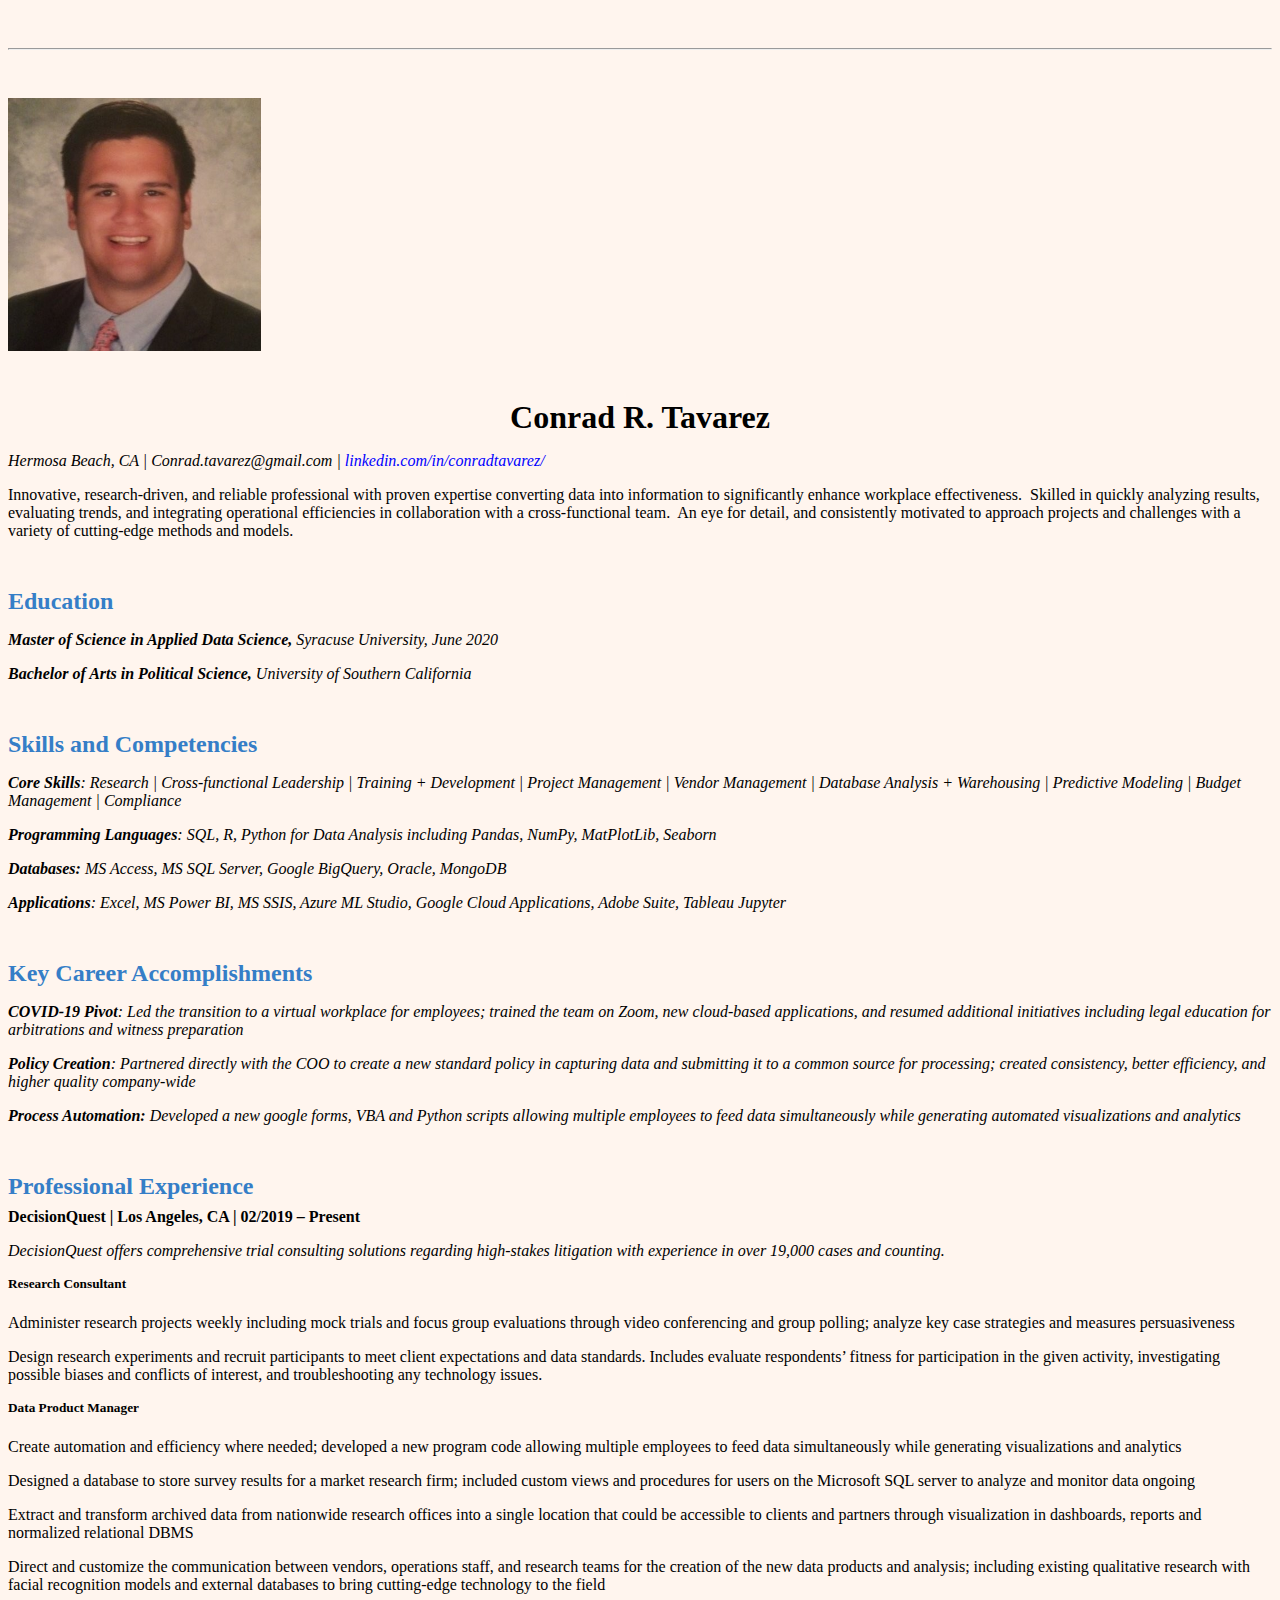
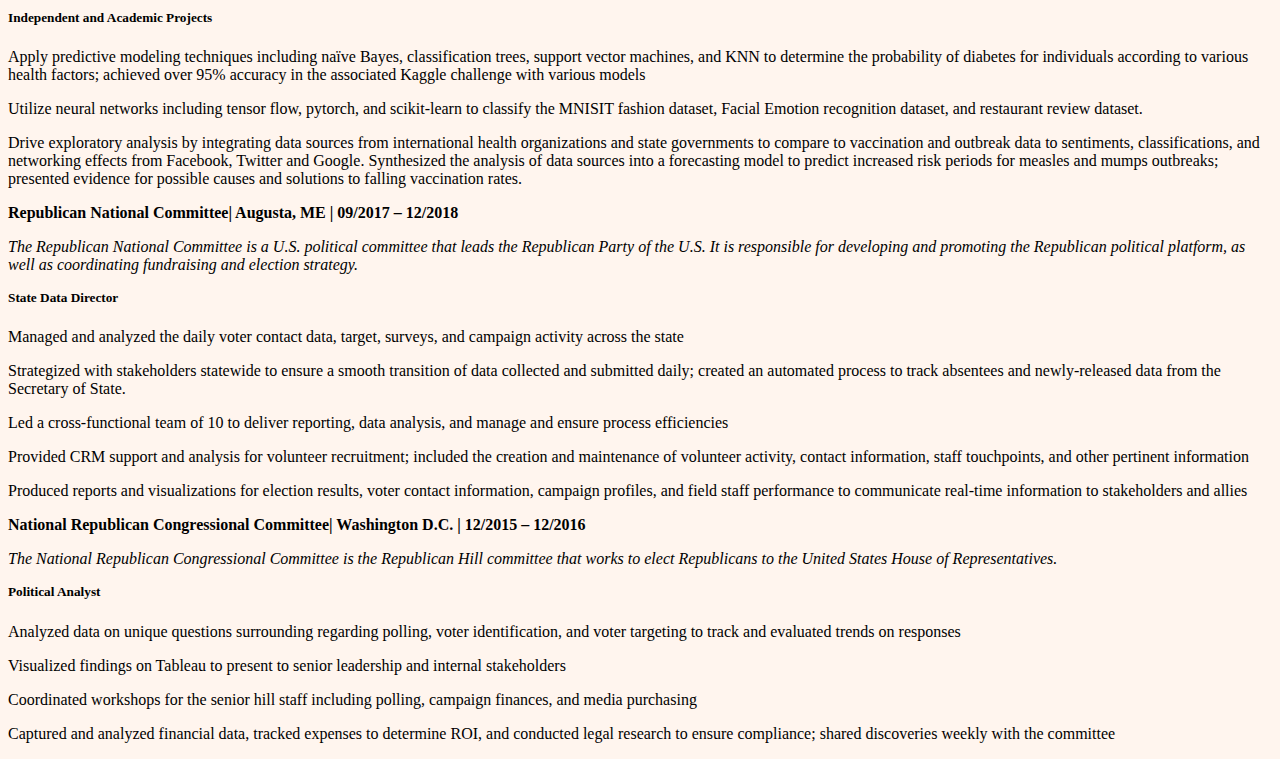
<file: resume.html>
<html lang="en">
  <header>
    <title>>Conrad Tavarez's Resume</title>
    <link rel ="stylesheet" href="css/master.css">
    <meta name="viewport" content="width=device-width, intial-scale=1, shrink-to-fit=no">
    <meta name="name" content="Conrad Tavarez's Portal">
    <meta name="robots" content ="noindex, nofollow">
  <header>
  <body>
    <hr>
    <img src="images/headshot.png" alt="CT headshot" width = "20%">

    <h1><strong>Conrad R. Tavarez</strong></h1>
<p><em>Hermosa Beach, CA | Conrad.tavarez@gmail.com | </em><a href="http://www.linkedin.com/in/conradtavarez/"><em>linkedin.com/in/conradtavarez/</em></a></p>

<p>Innovative, research-driven, and reliable professional with proven expertise converting data into information to significantly enhance workplace effectiveness. &nbsp;Skilled in quickly analyzing results, evaluating trends, and integrating operational efficiencies in collaboration with a cross-functional team.&nbsp; An eye for detail, and consistently motivated to approach projects and challenges with a variety of cutting-edge methods and models.</p>

<h2><strong>Education</strong></h2>
<h4>        </h4>
<p><strong><em>Master of Science in Applied Data Science,</em> </strong><em>Syracuse University, June 2020</em></p>
<p><strong><em>Bachelor of Arts in Political Science, </em></strong><em>University of Southern California</em></p>

<h2><strong>Skills and Competencies</strong></h2>
<h4>    </h4>
<p><strong><em>Core Skills</em></strong><em>: Research | Cross-functional Leadership | Training + Development | Project Management | Vendor Management | Database Analysis + Warehousing | Predictive Modeling | Budget Management | Compliance</em></p>
<p><strong><em>Programming Languages</em></strong><em>: SQL, R, Python for Data Analysis including Pandas, NumPy, MatPlotLib, Seaborn </em></p>
<p><strong><em>Databases: </em></strong><em>MS Access, MS SQL Server, Google BigQuery, Oracle, MongoDB</em></p>
<p><strong><em>Applications</em></strong><em>: Excel, MS Power BI, MS SSIS, Azure ML Studio, Google Cloud Applications, Adobe Suite, Tableau Jupyter</em></p>

<h2><strong>Key Career Accomplishments</strong></h2>
<h4>     </h4>
<p><strong><em>COVID-19 Pivot</em></strong><em>: Led the transition to a virtual workplace for employees; trained the team on Zoom, new cloud-based applications, and resumed additional initiatives including legal education for arbitrations and witness preparation</em></p>
<p><strong><em>Policy Creation</em></strong><em>: Partnered directly with the COO to create a new standard policy in capturing data and submitting it to a common source for processing; created consistency, better efficiency, and higher quality company-wide </em></p>
<p><strong><em>Process Automation: </em></strong><em>Developed a new google forms, VBA and Python scripts allowing multiple employees to feed data simultaneously while generating automated visualizations and analytics</em></p>

<h2><strong>Professional Experience</strong>
<h4><strong>DecisionQuest </strong>| Los Angeles, CA | 02/2019 &ndash; Present</h4>
<p><em>DecisionQuest&nbsp;offers comprehensive trial consulting solutions regarding high-stakes litigation with experience in over 19,000 cases and counting.</em></p>
<h5><strong>Research Consultant</strong></h5>
<p>Administer research projects weekly including mock trials and focus group evaluations through video conferencing and group polling; analyze key case strategies and measures persuasiveness</p>

<p>Design research experiments and recruit participants to meet client expectations and data standards. Includes evaluate respondents&rsquo; fitness for participation in the given activity, investigating possible biases and conflicts of interest, and troubleshooting any technology issues.</p>

<h5><strong>Data Product Manager</strong></h5>
<p>Create automation and efficiency where needed; developed a new program code allowing multiple employees to feed data simultaneously while generating visualizations and analytics</p>

<p>Designed a database to store survey results for a market research firm; included custom views and procedures for users on the Microsoft SQL server to analyze and monitor data ongoing</p>

<p>Extract and transform archived data from nationwide research offices into a single location that could be accessible to clients and partners through visualization in dashboards, reports and normalized relational DBMS</p>

<p>Direct and customize the communication between vendors, operations staff, and research teams for the creation of the new data products and analysis; including existing qualitative research with facial recognition models and external databases to bring cutting-edge technology to the field</p>


<h5><strong>Independent and Academic Projects</strong></h5>
<p>Apply predictive modeling techniques including na&iuml;ve Bayes, classification trees, support vector machines, and KNN to determine the probability of diabetes for individuals according to various health factors; achieved over 95% accuracy in the associated Kaggle challenge with various models</p>

<p>Utilize neural networks including tensor flow, pytorch, and scikit-learn to classify the MNISIT fashion dataset, Facial Emotion recognition dataset, and restaurant review dataset.</p>

<p>Drive exploratory analysis by integrating data sources from international health organizations and state governments to compare to vaccination and outbreak data to sentiments, classifications, and networking effects from Facebook, Twitter and Google. Synthesized the analysis of data sources into a forecasting model to predict increased risk periods for measles and mumps outbreaks; presented evidence for possible causes and solutions to falling vaccination rates.</p>

<h4><strong>Republican National Committee</strong>| Augusta, ME | 09/2017 &ndash; 12/2018</h4>
<p><em>The Republican National Committee is a U.S. political committee that leads the Republican Party of the U.S. It is responsible for developing and promoting the Republican political platform, as well as coordinating fundraising and election strategy.</em></p>
<h5><strong>State Data Director</strong></h5>
<p>Managed and analyzed the daily voter contact data, target, surveys, and campaign activity across the state</p>

<p>Strategized with stakeholders statewide to ensure a smooth transition of data collected and submitted daily; created an automated process to track absentees and newly-released data from the Secretary of State.</p>

<p>Led a cross-functional team of 10 to deliver reporting, data analysis, and manage and ensure process efficiencies</p>

<p>Provided CRM support and analysis for volunteer recruitment; included the creation and maintenance of volunteer activity, contact information, staff touchpoints, and other pertinent information</p>

<p>Produced reports and visualizations for election results, voter contact information, campaign profiles, and field staff performance to communicate real-time information to stakeholders and allies</p>

<h4><strong>National Republican Congressional Committee</strong>| Washington D.C. | 12/2015 &ndash; 12/2016</h4>
<p><em>The National Republican Congressional Committee is the Republican Hill committee that works to elect Republicans to the United States House of Representatives.&nbsp;</em></p>
<h5><strong>Political Analyst</strong></h5>
<p>Analyzed data on unique questions surrounding regarding polling, voter identification, and voter targeting to track and evaluated trends on responses</p>

<p>Visualized findings on Tableau to present to senior leadership and internal stakeholders
<p>Coordinated workshops for the senior hill staff including polling, campaign finances, and media purchasing</p>

<p>Captured and analyzed financial data, tracked expenses to determine ROI, and conducted legal research to ensure compliance; shared discoveries weekly with the committee</p>
</file>
<file: css/master.css>
/* Cascading stylesheet for the website */

/* Text inside these asterisks and slashes are comments for human */

  a {
    color: blue;/* set the text color to blue here */
    text-decoration: none; /* This means we do not want hyperlinks to be underlined */
  }

  a:hover {
    color: red;/* set the text color to red here */
    text-decoration: none; /* This means we do not want hyperlinks to be underlined */
  }

  body {
    background-color: #FFF5EE;
    /*set the background color here */
    color: black;/* set the text color to black here */
    /* set the font here */
    /* set the text alignment here */

   }

  footer {
    margin-top: 2rem;
    margin-bottom: 2rem;
  }

  h1 {
    margin-bottom: 0.5rem;
    margin-top: 3rem;
    text-align: center;
   }

  h2 {
    color: #357EC7;
    margin-bottom: 0.5rem;
    margin-top: 3rem;
   }

  h3 {
    margin-bottom: 0;
    margin-top: 2rem;
  }

  h4 {
    backgrouud-color: #E8E8E6;
    margin-bottom: 1rem;
    margin-top: 0.5rem;
  }

  h5 {
    margin-top: 0.5rem;
  }

  hr {
    margin-bottom: 3rem;
    margin-top: 3rem;
  }

  /* this controls how the bullet points in the resume page looks */
  ul {
    display: table;
    margin: 0 auto;
    text-align: left;
  }
</file>
